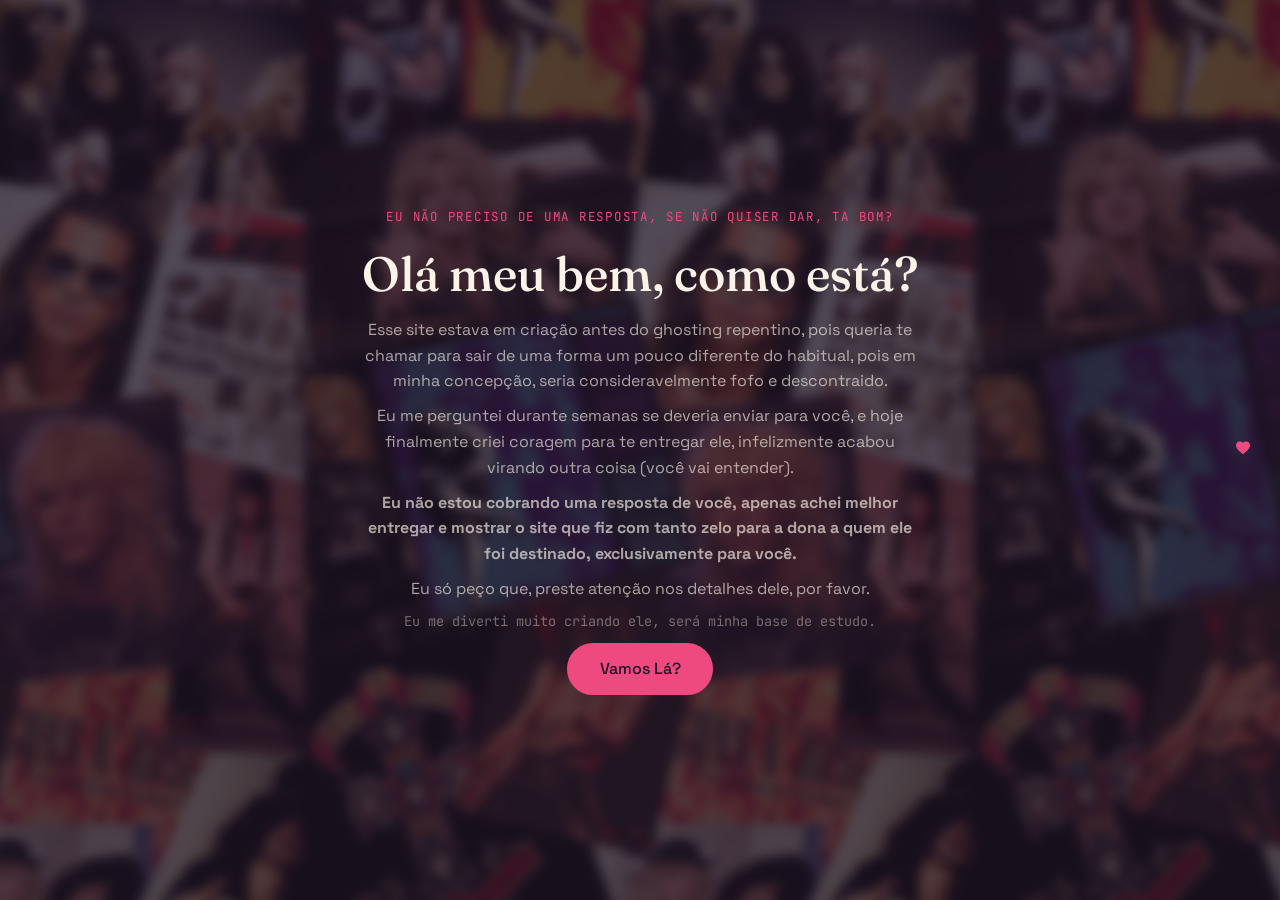
<file: index.html>
<!DOCTYPE html>
<html lang="pt-BR">
<head>
    <meta charset="UTF-8">
    <meta name="viewport" content="width=device-width, initial-scale=1.0">

    <meta name="description" content="vamos lá?">

    <meta property="og:title" content="para você">
    <meta property="og:description" content="vamos lá?">
    <meta property="og:type" content="website">
    <meta property="og:url" content="https://beatriz-camily.github.io/para-ela/">
    <meta name="open-in-external-browser" content="true">

    <title>para você</title>

    <link rel="icon" href="img/favicon.png">

    <link rel="preconnect" href="https://fonts.googleapis.com">
    <link rel="preconnect" href="https://fonts.gstatic.com" crossorigin>

    <link href="https://fonts.googleapis.com/css2?family=Fraunces:ital,opsz,wght@0,9..144,400..700;1,9..144,400..600&family=Space+Grotesk:wght@400;500;700&family=JetBrains+Mono:wght@400;500&display=swap" rel="stylesheet">

    <link rel="stylesheet" href="pag-2/style.css">
</head>


<div class="bg-fixed" aria-hidden="true"></div>

<nav class="dots" aria-label="navegação entre seções">
  <button class="dot" data-target="intro" aria-label="ir para intro"></button>
</nav>

<main>

  <section id="intro" class="screen">
    <div class="wrap">

      <span class="eyebrow">Eu não preciso de uma resposta, se não quiser dar, Ta bom?</span>
      
      <h1>Olá meu bem, como está?</h1>

      <p>Esse site estava em criação antes do ghosting repentino, pois queria te chamar para sair de uma forma um pouco diferente do habitual, pois em minha concepção, seria consideravelmente fofo e descontraido.</p>

      <p>Eu me perguntei durante semanas se deveria enviar para você, e hoje finalmente criei coragem para te entregar ele, infelizmente acabou virando outra coisa (você vai entender).</p>

      <p><strong>Eu não estou cobrando uma resposta de você, apenas achei melhor entregar e mostrar o site que fiz com tanto zelo para a dona a quem ele foi destinado, exclusivamente para você.</strong></p>

      <p>Eu só peço que, preste atenção nos detalhes dele, por favor.</p>

      <p class="hint">Eu me diverti muito criando ele, será minha base de estudo.</p>

    </div>

     <a class="btn btn-primary" href="pag-2/index.html">Vamos Lá?</a>

  </section>

  </main>

<script src="script.js"></script>
</body>
</html>
</file>
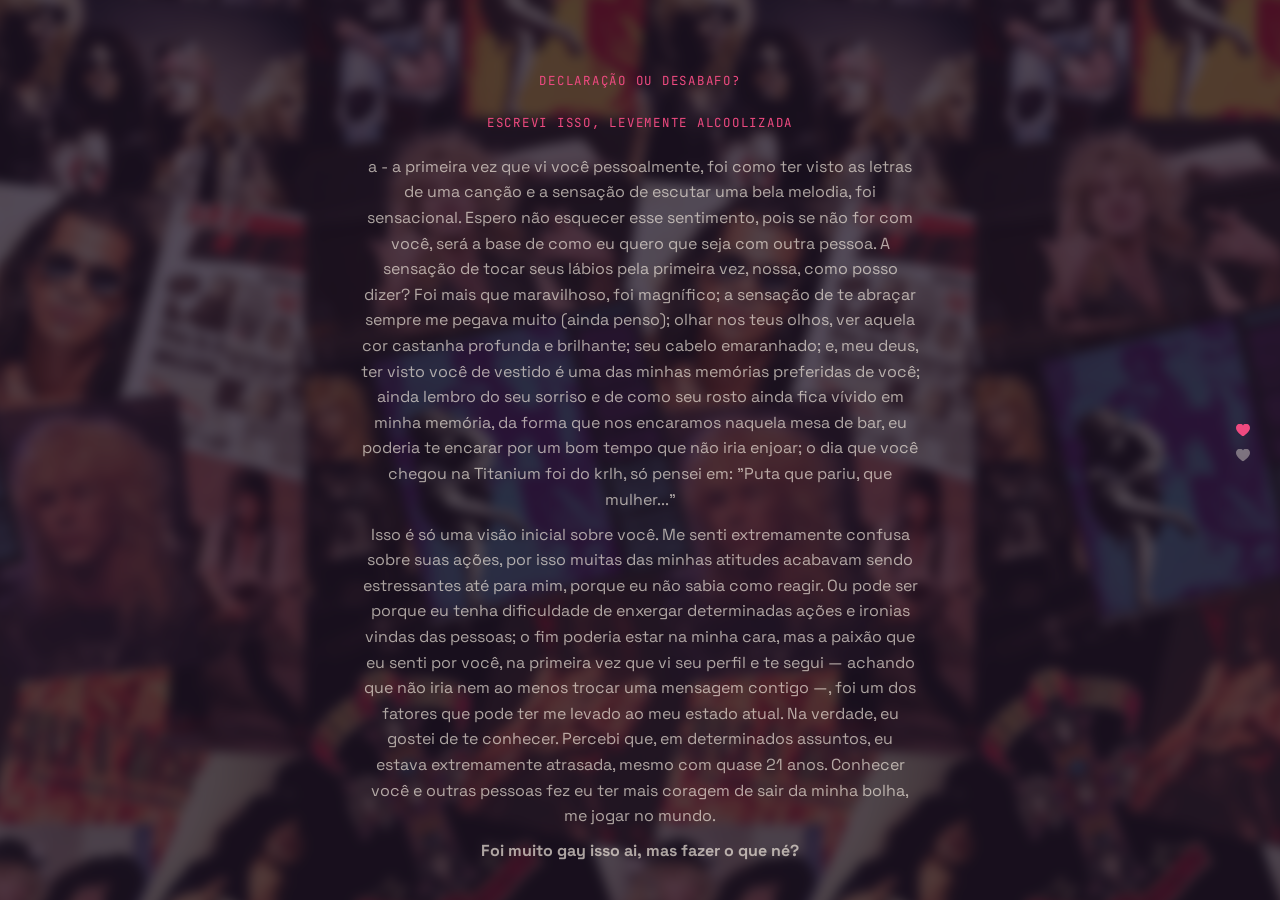
<file: pag-3/index.html>
<!DOCTYPE html>
<html lang="pt-BR">
<head>
<meta charset="UTF-8">
<meta name="viewport" content="width=device-width, initial-scale=1.0">
<title>com carinho, Bea</title>
<link rel="preconnect" href="https://fonts.googleapis.com">
<link rel="preconnect" href="https://fonts.gstatic.com" crossorigin>
<link href="https://fonts.googleapis.com/css2?family=Fraunces:ital,opsz,wght@0,9..144,400..700;1,9..144,400..600&family=Space+Grotesk:wght@400;500;700&family=JetBrains+Mono:wght@400;500&display=swap" rel="stylesheet">
<link rel="stylesheet" href="../pag-2/style.css">
<link rel="icon" href="img/favicon.png">
<body>
</head>


<div class="bg-fixed" aria-hidden="true"></div>

<nav class="dots" aria-label="navegação entre seções">
  <button class="dot" data-target="final-1" aria-label="ir para o final-1"></button>
  <button class="dot" data-target="final" aria-label="ir para o final"></button>
</nav>

<main>

    <section id="final-1" class="screen">
  <span class="eyebrow">Declaração ou Desabafo?</span>
   <div class="wrap">
    <span class="eyebrow">escrevi isso, levemente alcoolizada</span>
      <!-- <h1>Minha proposta ainda está de pé</h1> -->
      <p>a - a primeira vez que vi você pessoalmente, foi como ter visto as letras de uma canção e a sensação de escutar uma bela melodia, foi sensacional. Espero não esquecer esse sentimento, pois se não for com você, será a base de como eu quero que seja com outra pessoa. A sensação de tocar seus lábios pela primeira vez, nossa, como posso dizer? Foi mais que maravilhoso, foi magnífico; a sensação de te abraçar sempre me pegava muito (ainda penso); olhar nos teus olhos, ver aquela cor castanha profunda e brilhante; seu cabelo emaranhado; e, meu deus, ter visto você de vestido é uma das minhas memórias preferidas de você; ainda lembro do seu sorriso e de como seu rosto ainda fica vívido em minha memória, da forma que nos encaramos naquela mesa de bar, eu poderia te encarar por um bom tempo que não iria enjoar; o dia que você chegou na Titanium foi do krlh, só pensei em: "Puta que pariu, que mulher..."</p>

      <p>
        Isso é só uma visão inicial sobre você. Me senti extremamente confusa sobre suas ações, por isso muitas das minhas atitudes acabavam sendo estressantes até para mim, porque eu não sabia como reagir. Ou pode ser porque eu tenha dificuldade de enxergar determinadas ações e ironias vindas das pessoas; o fim poderia estar na minha cara, mas a paixão que eu senti por você, na primeira vez que vi seu perfil e te segui — achando que não iria nem ao menos trocar uma mensagem contigo —, foi um dos fatores que pode ter me levado ao meu estado atual. Na verdade, eu gostei de te conhecer. Percebi que, em determinados assuntos, eu estava extremamente atrasada, mesmo com quase 21 anos. Conhecer você e outras pessoas fez eu ter mais coragem de sair da minha bolha, me jogar no mundo.
      </p>

      <p><strong>Foi muito gay isso ai, mas fazer o que né?</strong></p>
      
    </div>
   </div>
  </div>
</section>

  <section id="final" class="screen">
   <div class="wrap">
    <span class="eyebrow">Será isso?</span>
      <!-- <h1>Minha proposta ainda está de pé</h1> -->
      <p>
        Bom, claramente eu teria muito mais para te dizer, mas creio que seja algo que não queira saber. E, novamente, é somente um sentimento que eu queria dizer a você, e nada mais, pois sei que não há mais nada que esteja ao meu alcance; se tiver, você terá que parar de tornar isso inalcançável, ou não, não sei. Luiza, eu poderia ter sido um pouco mais ousada, mas eu fiquei com receio — um puta receio de isso ter sido um motivo para você sumir —, mas no fim, se eu soubesse que o resultado seria o mesmo, eu teria me arriscado mais, droga.
      </p>

      <p>Falando em ousadia, poderíamos pegar uma noite com aquele Pérgola, não? Sem compromisso com nada, somente a ideia de uns petiscos, o vinho, eu e você. Eu iria adorar organizar isso, que desgraça.</p>
    <div class="final-msg card">
      
      <p>
        Coloquei todo o meu esforço nesse pequeno site, pois em minha concepção,
        isso mostra todo o meu sentimento por você,
        então, foi consideravelmente grande, mesmo parecendo pequeno, ele possui
        muitos detalhes, basta observar.
      </p>
    </div>
    <p>(Mesmo não correspondido, rapaz, eu não teria problema nenhum em deixar esse sentimento de lado se isso significasse tem um certo momento cntg...)</p>

   </div>
    <footer>
      feito à mão, com uns bugs de propósito 💛
    </footer>
  </div>

  <a class="btn btn-primary" href="https://www.instagram.com/p/DZDMdJygGvD/" target="_blank" rel="noopener noreferrer">Mais uma coisa, clica em mim.</a>


</section>



  </main>

<script src="script.js"></script>
</body>
</html>
</file>
<file: pag-2/style.css>
/* =========================================================
   COMO PERSONALIZAR
   1. Troque [NOME] pelo nome dela no index.html.
   2. Troque qualquer texto entre [colchetes] pelo seu texto.
   3. A lista de músicas fica no script.js, procure "EDITE AQUI".
   4. Cores e fontes: variáveis logo abaixo, em :root.
   ========================================================= */

:root{
  --ink:      #1C1023;
  --ink-soft: #2A1830;
  --pink:     #ee4a80;
  --yellow:   #FFD166;
  --teal:     #4FB6A9;
  --cream:    #FBF3E7;
  --cream-65: rgba(251,243,231,.65);
  --cream-40: rgba(251,243,231,.4);
  --line:     rgba(251,243,231,.14);

  --font-display: 'Fraunces', serif;
  --font-body:    'Space Grotesk', sans-serif;
  --font-mono:    'JetBrains Mono', monospace;
}

*{ box-sizing:border-box; }
html,body{ margin:0; height:100%; }
body{
  background:var(--ink);
  color:var(--cream);
  font-family:var(--font-body);
  -webkit-font-smoothing:antialiased;
}

main{
  height:100vh;
  height:100svh;
  overflow-y:scroll;
  scroll-snap-type:y mandatory;
  scroll-behavior:smooth;
}

.screen{
  min-height:100vh;
  min-height:100svh;
  scroll-snap-align:start;
  display:flex;
  flex-direction:column;
  align-items:center;
  justify-content:center;
  position:relative;
  padding:8vh 6vw;
  text-align:center;
}

.wrap{ width:min(560px, 92vw); }

/* ---- foto de fundo fixa e levemente desfocada (site inteiro) ---- */
.bg-fixed{
  position:fixed;
  inset:-30px;
  z-index:-1;
  background-image:url("img/capa.jpg");
  background-size:50%;
  background-position:center;
  filter:blur(6px);
  opacity:.5;

}

@media (max-width: 650px){
  .bg-fixed{
    background-size: cover;
    background-repeat: no-repeat;
  }
}

.bg-fixed::after{
  content:"";
  position:absolute;
  inset:0;
  background:rgba(37, 29, 45, 0.55); /* mesma cor do --ink, com transparência, pra manter o texto legível */
}

.eyebrow{
  font-family:var(--font-mono);
  font-size:.78rem;
  letter-spacing:.14em;
  text-transform:uppercase;
  color:var(--pink);
  margin-bottom:1.4rem;
  display:inline-block;
}

h1{
  font-family:var(--font-display);
  font-weight:500;
  font-size:clamp(2rem, 5vw, 3rem);
  line-height:1.08;
  margin:0 0 1.1rem;
}

p{
  font-size:clamp(1rem, 2vw, 1rem);
  line-height:1.6;
  color:var(--cream-65);
  margin:0 0 .6rem;
}

a {
  text-decoration: none;
}

.hint{
  color:var(--cream-40);
  font-size:.85rem;
  font-family:var(--font-mono);
}

/* ---- botões ---- */
.btn{
  font-family:var(--font-body);
  font-weight:500;
  font-size:1rem;
  border:2px solid var(--cream);
  background:transparent;
  color:var(--cream);
  padding:.85rem 1.9rem;
  border-radius:100px;
  cursor:pointer;
  transition:transform .15s ease, background .2s ease, color .2s ease, border-color .2s ease;
}
.btn:hover{ transform:translateY(-2px); }
.btn:focus-visible{ outline:3px solid var(--yellow); outline-offset:3px; }

.btn-primary{ background:var(--pink); border-color:var(--pink); color:var(--ink); }
.btn-primary:hover{ background:var(--yellow); border-color:var(--yellow); }

.btn-ghost:hover{ border-color:var(--teal); color:var(--teal); }

.choice-row{
  display:flex;
  gap:1rem;
  justify-content:center;
  margin-top:2.2rem;
  flex-wrap:wrap;
}

/* ---- cassete (elemento-assinatura) ---- */
.cassette{ width:132px; height:auto; margin-bottom:1.6rem; }
.reel{ transform-box:fill-box; transform-origin:center; animation:spin 7s linear infinite; }
@keyframes spin{ to{ transform:rotate(360deg); } }
@media (prefers-reduced-motion:reduce){ .reel{ animation:none; } }

.arrow-down{
  position:absolute;
  bottom:6vh;
  font-family:var(--font-mono);
  font-size:.8rem;
  color:var(--cream-40);
  display:flex;
  flex-direction:column;
  align-items:center;
  gap:.3rem;
  animation:bob 2.4s ease-in-out infinite;
}
@keyframes bob{ 0%,100%{ transform:translateY(0);} 50%{ transform:translateY(6px);} }
@media (prefers-reduced-motion:reduce){ .arrow-down{ animation:none; } }

/* ---- resposta sim/não ---- */
.resposta{
  margin-top:1.8rem;
  max-width:460px;
  display:none;
  opacity:0;
  transform:translateY(8px);
  transition:opacity .4s ease, transform .4s ease;
}
.resposta.show{ display:block; opacity:1; transform:translateY(0); }

.sticker{ width:92px; height:92px; margin:0 auto 1rem; }

.card{
  background:var(--ink-soft);
  border:1px solid var(--line);
  border-radius:16px;
  padding:1.4rem 1.6rem;
  text-align:left;
  margin-top:1rem;
  align-items: center;
}
.card p{ color:var(--cream); }

/* ---- playlist ---- */
.track{
  display:flex;
  gap:1rem;
  align-items:baseline;
  padding:1rem .6rem;
  margin:0 -.6rem;
  border-bottom:1px solid var(--line);
  border-left:3px solid transparent;
  border-radius:6px;
  cursor:pointer;
  transition:background .2s ease, border-color .2s ease;
}
.track:hover{ background:rgba(251,243,231,.05); }
.track.active{
  border-left-color:var(--pink);
  background:rgba(255,111,145,.08);
}
.track-num{
  font-family:var(--font-mono);
  color:var(--pink);
  font-size:.85rem;
  flex-shrink:0;
  width:1.6rem;
}
.track-info b{ font-family:var(--font-display); font-weight:600; font-size:1.05rem; }
.track-info .artist{ font-family:var(--font-mono); font-size:.78rem; color:var(--cream-40); margin-left:.4rem; }
.track-note{ margin:.25rem 0 0; font-size:.92rem; color:var(--cream-65); }

.final-msg{ margin-top:2rem; }
footer{
  font-family:var(--font-mono);
  font-size:.75rem;
  color:var(--cream-40);
  margin-top:2.4rem;
  
}

/* ---- navegação por pontinhos ---- */
.dots{
  position:fixed;
  right:30px;
  top:50%;
  transform:translateY(-70%);
  display:flex;
  flex-direction:column;
  gap:.7rem;
  z-index:10;
}
/* .dot{
  width:10px; height:10px;
  border-radius:50%;
  background:transparent;
  border:1.5px solid var(--cream-40);
  cursor:pointer;
  padding:0;
}
.dot.active{ background:var(--pink); border-color:var(--pink); } */

.dot{
  width:14px;
  height:14px;
  border-radius:0;
  border:none;
  background-color: var(--cream-40);
  cursor:pointer;
  padding:0;

  -webkit-mask-image: url("data:image/svg+xml,%3Csvg xmlns='http://www.w3.org/2000/svg' viewBox='0 0 32 29'%3E%3Cpath d='M16 29C16 29 0 18.5 0 9.5C0 4 4.2 0 9.3 0C12.4 0 15 1.6 16 4C17 1.6 19.6 0 22.7 0C27.8 0 32 4 32 9.5C32 18.5 16 29 16 29Z'/%3E%3C/svg%3E");
  mask-image: url("data:image/svg+xml,%3Csvg xmlns='http://www.w3.org/2000/svg' viewBox='0 0 32 29'%3E%3Cpath d='M16 29C16 29 0 18.5 0 9.5C0 4 4.2 0 9.3 0C12.4 0 15 1.6 16 4C17 1.6 19.6 0 22.7 0C27.8 0 32 4 32 9.5C32 18.5 16 29 16 29Z'/%3E%3C/svg%3E");

  -webkit-mask-size: contain;
  mask-size: contain;
  -webkit-mask-repeat: no-repeat;
  mask-repeat: no-repeat;
  -webkit-mask-position: center;
  mask-position: center;
}

.dot.active{
  background-color: var(--pink);
}
@media (max-width:640px){ .dots{ right:14px; } }

/* =========================================================
   PLAYER DE MÚSICA
   ========================================================= */


/* A playlist pode ficar maior que uma tela */
#playlist{
  justify-content:flex-start;
  overflow:hidden;
  isolation:isolate;
}


/* Conteúdo acima do fundo */
.playlist-wrap{
  position:relative;
  z-index:2;
  padding-top:4-----------------------------------vh;
  padding-bottom:8vh;
}

/* =========================================================
   PLAYER
   ========================================================= */

.music-player{
  width:min(440px, 100%);

  margin:2.6rem auto 3rem;

  padding:1.4rem;

  border-radius:24px;

  border:1px solid rgba(251,243,231,.13);

  background:
    linear-gradient(
      145deg,
      rgba(251,243,231,.09),
      rgba(42,24,48,.50)
    );

  backdrop-filter:blur(18px);
  -webkit-backdrop-filter:blur(18px);

  box-shadow:
    0 25px 70px rgba(0,0,0,.30);

  transition:
    transform .3s ease,
    box-shadow .3s ease;
}


.music-player.playing{
  box-shadow:
    0 30px 90px rgba(0,0,0,.40);
}


/* =========================================================
   CAPA
   ========================================================= */

.player-cover-container{
  position:relative;

  width:min(310px, 100%);
  aspect-ratio:1 / 1;

  margin:0 auto;

  overflow:hidden;

  border-radius:18px;

  background:var(--ink-soft);

  box-shadow:
    0 18px 50px rgba(0,0,0,.35);
}


.player-cover{
  display:block;

  width:100%;
  height:100%;

  object-fit:cover;

  opacity:1;

  transition:
    opacity .25s ease,
    transform .7s ease;
}


.music-player.playing .player-cover{
  transform:scale(1.025);
}


/* =========================================================
   BARRINHAS DE MÚSICA
   ========================================================= */

.playing-bars{
  position:absolute;

  right:14px;
  bottom:14px;

  height:34px;

  display:flex;
  align-items:center;
  gap:3px;

  padding:0 11px;

  border-radius:100px;

  background:rgba(28,16,35,.78);

  opacity:0;

  transition:opacity .2s ease;
}


.music-player.playing .playing-bars{
  opacity:1;
}


.playing-bars span{
  display:block;

  width:3px;
  height:7px;

  border-radius:5px;

  background:var(--pink);

  animation:music-bar .7s ease-in-out infinite alternate;
}


.playing-bars span:nth-child(2){
  animation-delay:.15s;
}

.playing-bars span:nth-child(3){
  animation-delay:.3s;
}

.playing-bars span:nth-child(4){
  animation-delay:.45s;
}


@keyframes music-bar{
  from{
    height:5px;
  }

  to{
    height:20px;
  }
}


/* Quando estiver pausado, pausa a animação */
.music-player:not(.playing) .playing-bars span{
  animation-play-state:paused;
}


/* =========================================================
   INFORMAÇÕES DA MÚSICA
   ========================================================= */

.player-info{
  margin-top:1.5rem;

  text-align:center;
}


.player-label{
  display:block;

  margin-bottom:.5rem;

  font-family:var(--font-mono);

  font-size:.65rem;

  letter-spacing:.18em;

  color:var(--pink);
}


.player-info h2{
  margin:0;

  font-family:var(--font-display);

  font-size:clamp(1.7rem, 6vw, 2.2rem);

  font-weight:600;

  line-height:1.15;

  color:var(--cream);
}


.player-info p{
  margin:.35rem 0 0;

  font-family:var(--font-mono);

  font-size:.8rem;

  color:var(--cream-40);
}


/* =========================================================
   PROGRESSO
   ========================================================= */

.player-progress{
  display:grid;

  grid-template-columns:36px 1fr 36px;

  align-items:center;

  gap:.7rem;

  margin-top:1.6rem;

  font-family:var(--font-mono);

  font-size:.65rem;

  color:var(--cream-40);
}


.progress-track{
  position:relative;

  width:100%;
  height:5px;

  overflow:hidden;

  border-radius:50px;

  background:rgba(251,243,231,.15);

  cursor:pointer;
}


.progress-fill{
  width:0%;
  height:100%;

  border-radius:50px;

  background:var(--pink);

  pointer-events:none;

  transition:width .1s linear;
}


/* =========================================================
   BOTÕES
   ========================================================= */

.player-controls{
  display:flex;

  align-items:center;
  justify-content:center;

  gap:1.3rem;

  margin-top:1.3rem;
}


.player-btn{
  display:flex;

  align-items:center;
  justify-content:center;

  padding:0;

  border:none;

  cursor:pointer;

  font-family:var(--font-body);

  transition:
    transform .15s ease,
    background .2s ease,
    color .2s ease;
}


.player-btn:hover{
  transform:scale(1.08);
}


.player-btn:active{
  transform:scale(.94);
}


.player-btn-small{
  width:44px;
  height:44px;

  border-radius:50%;

  background:rgba(251,243,231,.07);

  color:var(--cream);

  font-size:1rem;

  border:1px solid rgba(251,243,231,.09);
}


.player-btn-small:hover{
  background:rgba(251,243,231,.13);
}


.player-btn-play{
  width:64px;
  height:64px;

  padding-left:3px;

  border-radius:50%;

  background:var(--cream);

  color:var(--ink);

  font-size:1.25rem;

  box-shadow:
    0 10px 30px rgba(0,0,0,.25);
}


.player-btn-play:hover{
  background:var(--pink);
}


/* =========================================================
   TEXTO PESSOAL
   ========================================================= */

.player-message{
  margin-top:1.6rem;

  padding:1.4rem .8rem .3rem;

  border-top:1px solid var(--line);

  text-align:center;
}


.player-message > span{
  display:block;

  margin-bottom:.6rem;

  font-family:var(--font-mono);

  font-size:.62rem;

  text-transform:uppercase;

  letter-spacing:.16em;

  color:var(--cream-40);
}


.player-message p{
  margin:0;

  font-family:var(--font-display);

  font-style:italic;

  font-size:1rem;

  line-height:1.6;

  color:var(--cream-65);
}


/* =========================================================
   PLAYLIST ATIVA
   ========================================================= */

.track{
  position:relative;
}


.track.active{
  border-left-color:var(--pink);
  background:rgba(255,111,145,.09);
}


.track.active .track-info b{
  color:var(--pink);
}


/* pequeno indicador ao lado da faixa tocando */
.track.active::after{
  content:"♪";

  margin-left:auto;

  font-family:var(--font-mono);

  color:var(--pink);

  animation:track-note-pulse 1s ease-in-out infinite alternate;
}


@keyframes track-note-pulse{
  from{
    opacity:.35;
  }

  to{
    opacity:1;
  }
}


/* =========================================================
   MOBILE
   ========================================================= */

@media (max-width:640px){

  #playlist{
    padding-left:5vw;
    padding-right:5vw;
  }

  .playlist-wrap{
    width:94vw;
  }

  .music-player{
    padding:1rem;
    border-radius:20px;
  }

  .player-cover-container{
    width:100%;
    max-width:290px;
  }

  .player-progress{
    grid-template-columns:32px 1fr 32px;
    gap:.5rem;
  }

  .track{
    gap:.7rem;
  }

  .track-info .artist{
    display:block;

    margin-left:0;
    margin-top:.15rem;
  }

}


/* Respeita usuários que desativam animações */
@media (prefers-reduced-motion:reduce){

  .playing-bars span{
    animation:none;
  }

  .track.active::after{
    animation:none;
  }

}
</file>
